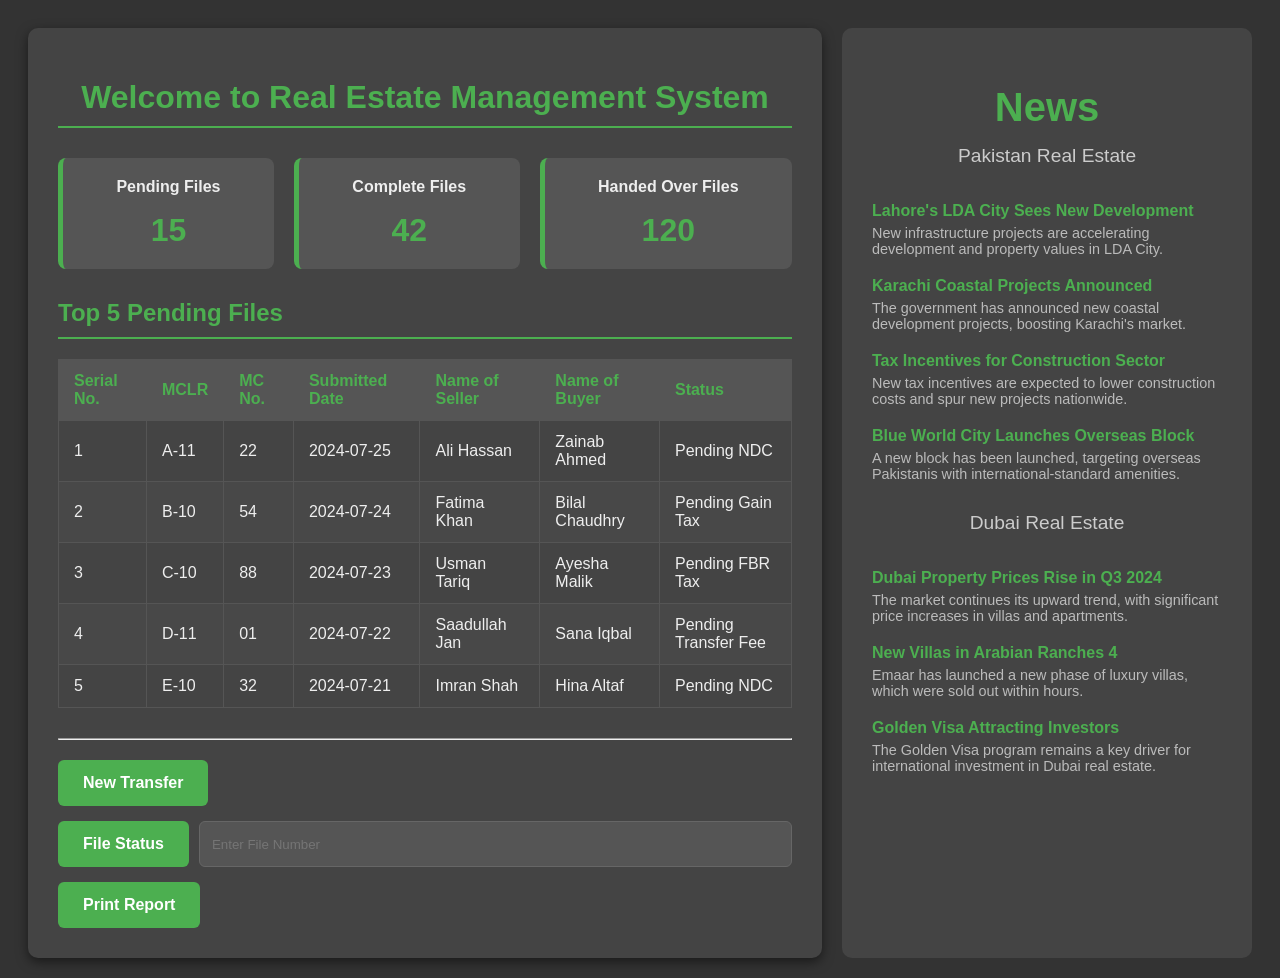
<file: index.html>
<!DOCTYPE html>
      <html lang="en">
      <head>
          <meta charset="UTF-8">
          <meta name="viewport" content="width=device-width, initial-scale=1.0">
          <title>Real Estate Management System</title>
          <link rel="stylesheet" href="style.css?v=1.8">
      </head>
      <body>
         <div class="main-content">
             <h1>Welcome to Real Estate Management System</h1>

             <div class="dashboard">
                 <div class="dashboard-card">
                     <h3>Pending Files</h3>
                     <p id="pending-count">15</p>
                 </div>
                 <div class="dashboard-card">
                     <h3>Complete Files</h3>
                     <p id="complete-count">42</p>
                 </div>
                 <div class="dashboard-card">
                     <h3>Handed Over Files</h3>
                     <p id="handed-over-count">120</p>
                 </div>
             </div>

             <div class="pending-files-table">
                <h2>Top 5 Pending Files</h2>
                <table>
                    <thead>
                        <tr>
                            <th>Serial No.</th>
                            <th>MCLR</th>
                            <th>MC No.</th>
                            <th>Submitted Date</th>
                            <th>Name of Seller</th>
                            <th>Name of Buyer</th>
                            <th>Status</th>
                        </tr>
                    </thead>
                    <tbody>
                        <tr>
                            <td>1</td>
                            <td>A-11</td>
                            <td>22</td>
                            <td>2024-07-25</td>
                            <td>Ali Hassan</td>
                            <td>Zainab Ahmed</td>
                            <td>Pending NDC</td>
                        </tr>
                        <tr>
                            <td>2</td>
                            <td>B-10</td>
                            <td>54</td>
                            <td>2024-07-24</td>
                            <td>Fatima Khan</td>
                            <td>Bilal Chaudhry</td>
                            <td>Pending Gain Tax</td>
                        </tr>
                        <tr>
                            <td>3</td>
                            <td>C-10</td>
                            <td>88</td>
                            <td>2024-07-23</td>
                            <td>Usman Tariq</td>
                            <td>Ayesha Malik</td>
                            <td>Pending FBR Tax</td>
                        </tr>
                        <tr>
                            <td>4</td>
                            <td>D-11</td>
                            <td>01</td>
                            <td>2024-07-22</td>
                            <td>Saadullah Jan</td>
                            <td>Sana Iqbal</td>
                            <td>Pending Transfer Fee</td>
                        </tr>
                        <tr>
                            <td>5</td>
                            <td>E-10</td>
                            <td>32</td>
                            <td>2024-07-21</td>
                            <td>Imran Shah</td>
                            <td>Hina Altaf</td>
                            <td>Pending NDC</td>
                        </tr>
                    </tbody>
                </table>
             </div>

             <hr style="margin-top: 30px;">
             <div class="actions-container-bottom">
                 <a href="new_transfer.html"><button>New Transfer</button></a>
                 <div class="status-search-container">
                    <button>File Status</button>
                    <input type="text" placeholder="Enter File Number">
                 </div>
                 <button class="print-button">Print Report</button>
             </div>

         </div>
         <div class="sidebar">
             <h1>News</h1>
             
             <h2>Pakistan Real Estate</h2>
             <div class="news-item">
                 <h4>Lahore's LDA City Sees New Development</h4>
                 <p>New infrastructure projects are accelerating development and property values in LDA City.</p>
             </div>
             <div class="news-item">
                 <h4>Karachi Coastal Projects Announced</h4>
                 <p>The government has announced new coastal development projects, boosting Karachi's market.</p>
             </div>
             <div class="news-item">
                 <h4>Tax Incentives for Construction Sector</h4>
                 <p>New tax incentives are expected to lower construction costs and spur new projects nationwide.</p>
             </div>
             <div class="news-item">
                 <h4>Blue World City Launches Overseas Block</h4>
                 <p>A new block has been launched, targeting overseas Pakistanis with international-standard amenities.</p>
             </div>

             <h2 style="margin-top: 30px;">Dubai Real Estate</h2>
             <div class="news-item">
                 <h4>Dubai Property Prices Rise in Q3 2024</h4>
                 <p>The market continues its upward trend, with significant price increases in villas and apartments.</p>
             </div>
             <div class="news-item">
                 <h4>New Villas in Arabian Ranches 4</h4>
                 <p>Emaar has launched a new phase of luxury villas, which were sold out within hours.</p>
             </div>
             <div class="news-item">
                 <h4>Golden Visa Attracting Investors</h4>
                 <p>The Golden Visa program remains a key driver for international investment in Dubai real estate.</p>
             </div>
         </div>
      </body>
      </html>
</file>
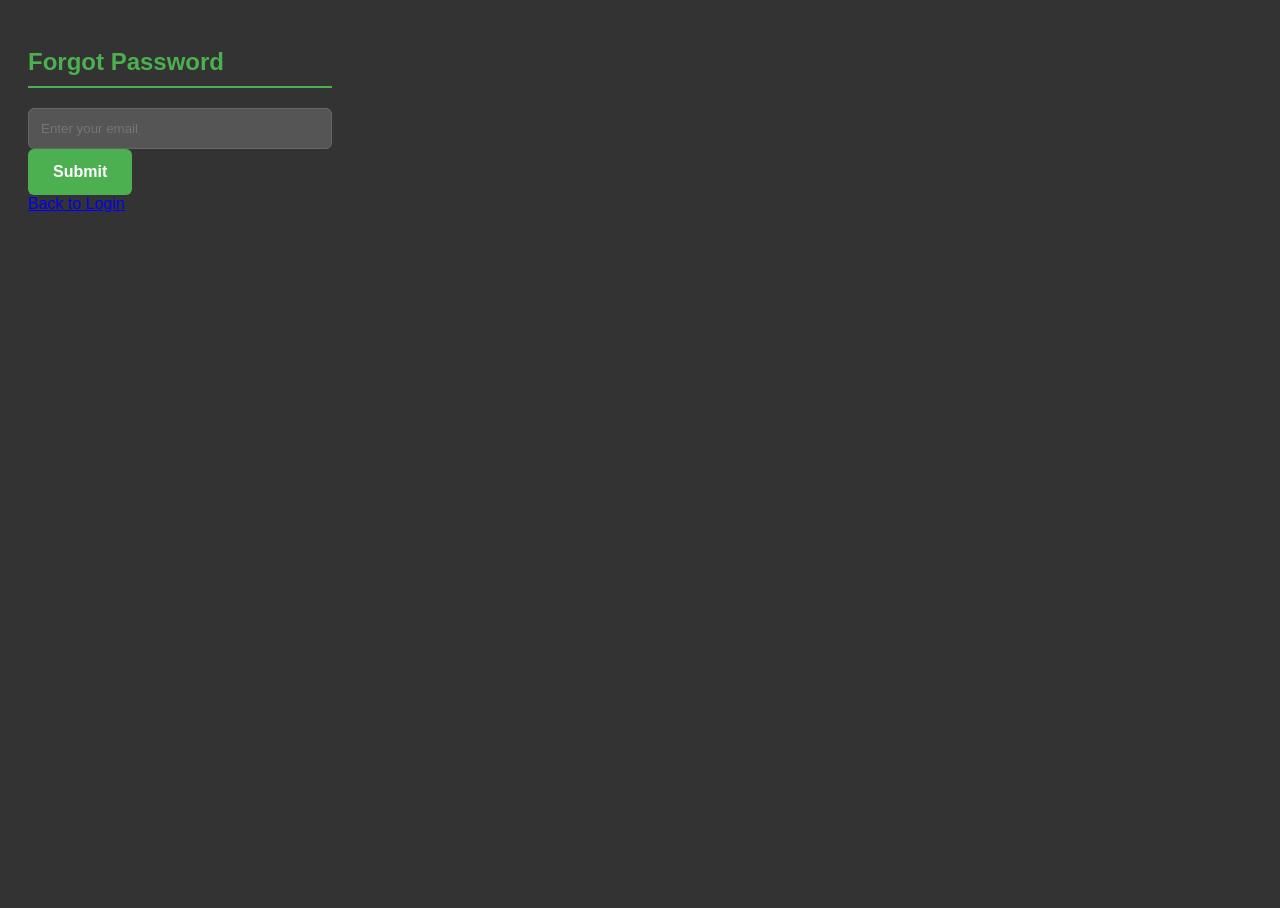
<file: forgot_password.html>
<!DOCTYPE html>
<html lang="en">
<head>
    <meta charset="UTF-8">
    <meta name="viewport" content="width=device-width, initial-scale=1.0">
    <title>Forgot Password</title>
    <link rel="stylesheet" href="style.css">
</head>
<body>
    <div class="login-container">
        <form id="forgot-password-form">
            <h2>Forgot Password</h2>
            <input type="text" placeholder="Enter your email" required>
            <button type="submit">Submit</button>
            <div class="extra-links">
                <a href="index.html">Back to Login</a>
            </div>
        </form>
    </div>
    <script src="login.js"></script> <!-- We can reuse the same JS for now -->
</body>
</html>
</file>
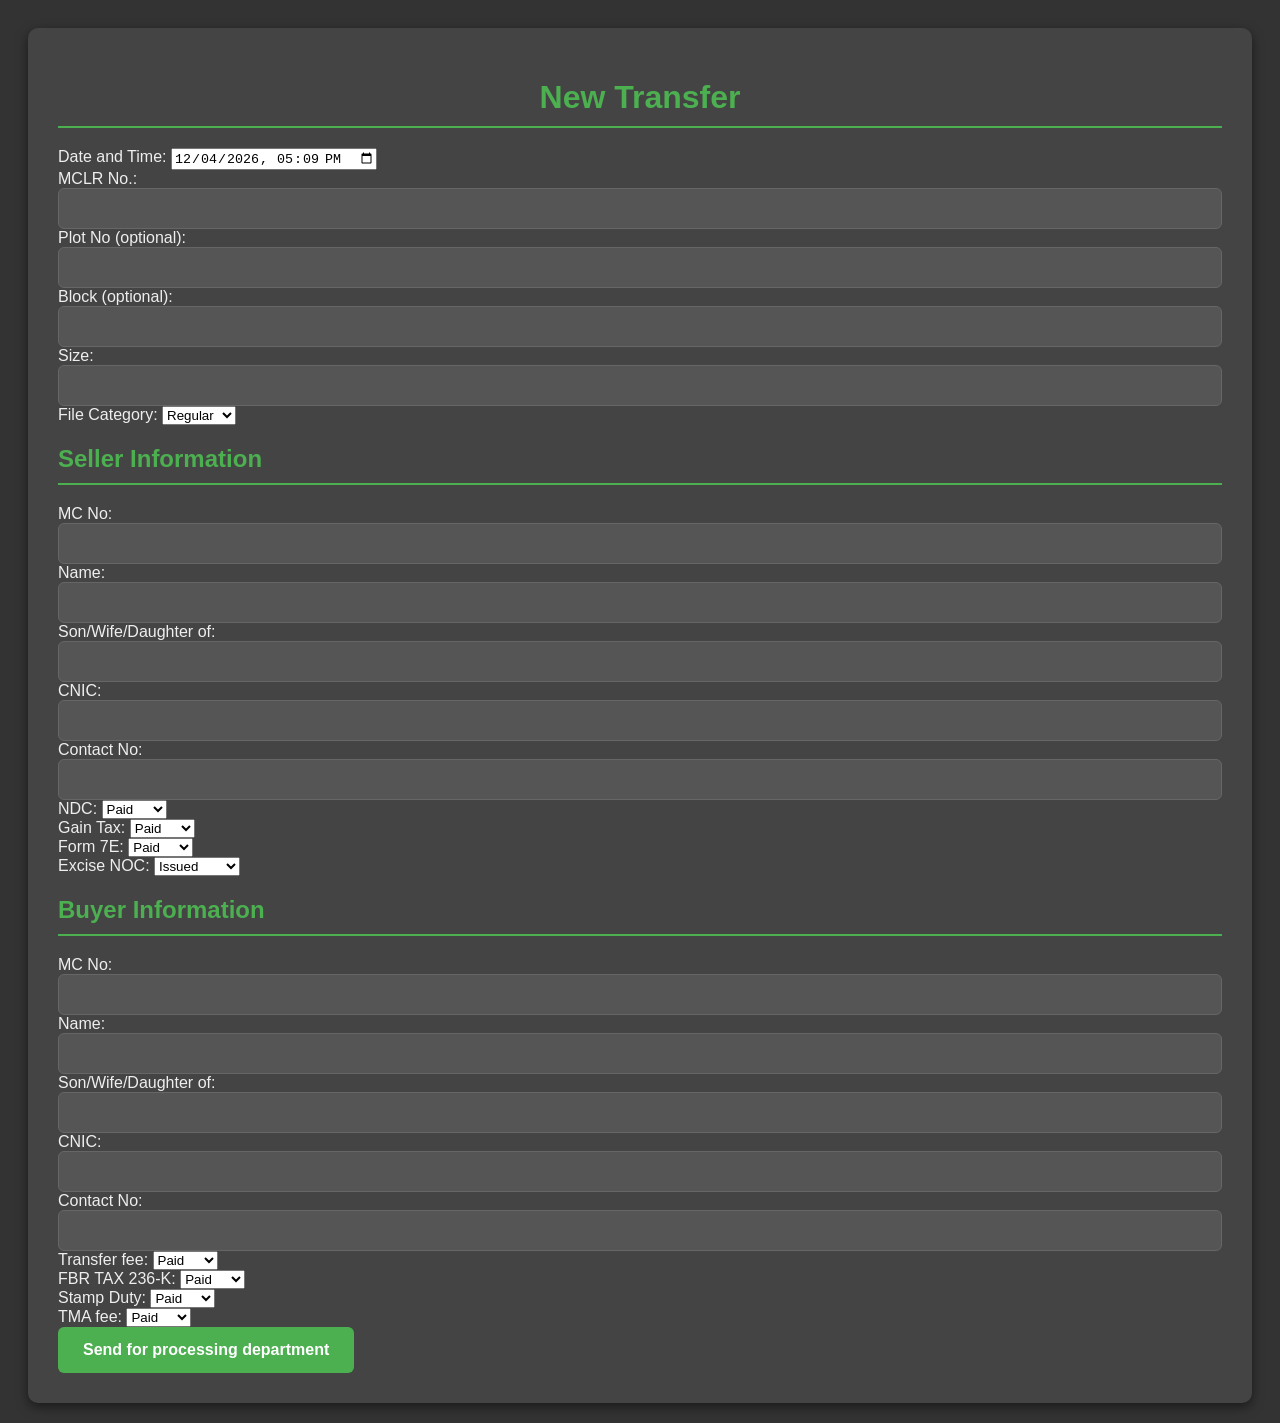
<file: new_transfer.html>
<!DOCTYPE html>
<html lang="en">
<head>
    <meta charset="UTF-8">
    <meta name="viewport" content="width=device-width, initial-scale=1.0">
    <title>New Transfer - Real Estate Management System</title>
    <link rel="stylesheet" href="style.css?v=1.7">
</head>
<body>
    <div class="main-content">
        <h1>New Transfer</h1>
        <form id="new-transfer-form">
            <div class="form-group">
                <label for="datetime">Date and Time:</label>
                <input type="datetime-local" id="datetime" name="datetime" required>
            </div>

            <div class="form-row">
                <div class="form-group">
                    <label for="mclr-no">MCLR No.:</label>
                    <input type="text" id="mclr-no" name="mclr-no" required>
                </div>
                <div class="form-group">
                    <label for="plot-no">Plot No (optional):</label>
                    <input type="text" id="plot-no" name="plot-no">
                </div>
                <div class="form-group">
                    <label for="block">Block (optional):</label>
                    <input type="text" id="block" name="block">
                </div>
                 <div class="form-group">
                    <label for="size">Size:</label>
                    <input type="text" id="size" name="size" required>
                </div>
            </div>

            <div class="form-group">
                <label for="file-category">File Category:</label>
                <select id="file-category" name="file-category">
                    <option value="regular">Regular</option>
                    <option value="full-paid">Full Paid</option>
                </select>
            </div>

            <div class="seller-info">
                <h2>Seller Information</h2>
                <div class="form-group">
                    <label for="seller-mc-no">MC No:</label>
                    <input type="text" id="seller-mc-no" name="seller-mc-no">
                </div>
                <div class="form-group">
                    <label for="seller-name">Name:</label>
                    <input type="text" id="seller-name" name="seller-name" required>
                </div>
                <div class="form-group">
                    <label for="seller-guardian">Son/Wife/Daughter of:</label>
                    <input type="text" id="seller-guardian" name="seller-guardian" required>
                </div>
                <div class="form-row">
                    <div class="form-group">
                        <label for="seller-cnic">CNIC:</label>
                        <input type="text" id="seller-cnic" name="seller-cnic" required>
                    </div>
                    <div class="form-group">
                        <label for="seller-contact">Contact No:</label>
                        <input type="text" id="seller-contact" name="seller-contact" required>
                    </div>
                </div>
                <div class="form-row">
                    <div class="form-group">
                        <label for="ndc">NDC:</label>
                        <select id="ndc" name="ndc">
                            <option value="paid">Paid</option>
                            <option value="unpaid">Unpaid</option>
                        </select>
                    </div>
                    <div class="form-group">
                        <label for="gain-tax">Gain Tax:</label>
                        <select id="gain-tax" name="gain-tax">
                            <option value="paid">Paid</option>
                            <option value="unpaid">Unpaid</option>
                        </select>
                    </div>
                    <div class="form-group">
                        <label for="form-7e">Form 7E:</label>
                        <select id="form-7e" name="form-7e">
                            <option value="paid">Paid</option>
                            <option value="unpaid">Unpaid</option>
                        </select>
                    </div>
                    <div class="form-group">
                        <label for="excise-noc">Excise NOC:</label>
                        <select id="excise-noc" name="excise-noc">
                            <option value="issued">Issued</option>
                            <option value="not-issued">Not Issued</option>
                        </select>
                    </div>
                </div>
            </div>

            <div class="buyer-info">
                <h2>Buyer Information</h2>
                <div class="form-group">
                    <label for="buyer-mc-no">MC No:</label>
                    <input type="text" id="buyer-mc-no" name="buyer-mc-no">
                </div>
                <div class="form-group">
                    <label for="buyer-name">Name:</label>
                    <input type="text" id="buyer-name" name="buyer-name" required>
                </div>
                <div class="form-group">
                    <label for="buyer-guardian">Son/Wife/Daughter of:</label>
                    <input type="text" id="buyer-guardian" name="buyer-guardian" required>
                </div>
                <div class="form-row">
                    <div class="form-group">
                        <label for="buyer-cnic">CNIC:</label>
                        <input type="text" id="buyer-cnic" name="buyer-cnic" required>
                    </div>
                    <div class="form-group">
                        <label for="buyer-contact">Contact No:</label>
                        <input type="text" id="buyer-contact" name="buyer-contact" required>
                    </div>
                </div>
                <div class="form-row">
                    <div class="form-group">
                        <label for="transfer-fee">Transfer fee:</label>
                        <select id="transfer-fee" name="transfer-fee">
                            <option value="paid">Paid</option>
                            <option value="unpaid">Unpaid</option>
                        </select>
                    </div>
                    <div class="form-group">
                        <label for="fbr-tax">FBR TAX 236-K:</label>
                        <select id="fbr-tax" name="fbr-tax">
                            <option value="paid">Paid</option>
                            <option value="unpaid">Unpaid</option>
                        </select>
                    </div>
                     <div class="form-group">
                        <label for="stamp-duty">Stamp Duty:</label>
                        <select id="stamp-duty" name="stamp-duty">
                            <option value="paid">Paid</option>
                            <option value="unpaid">Unpaid</option>
                        </select>
                    </div>
                    <div class="form-group">
                        <label for="tma-fee">TMA fee:</label>
                        <select id="tma-fee" name="tma-fee">
                            <option value="paid">Paid</option>
                            <option value="unpaid">Unpaid</option>
                        </select>
                    </div>
                </div>
            </div>

            <div class="submit-container">
                <button type="submit">Send for processing department</button>
            </div>
        </form>
    </div>
    <script>
        document.getElementById('datetime').value = new Date().toISOString().slice(0, 16);
    </script>
</body>
</html>
</file>
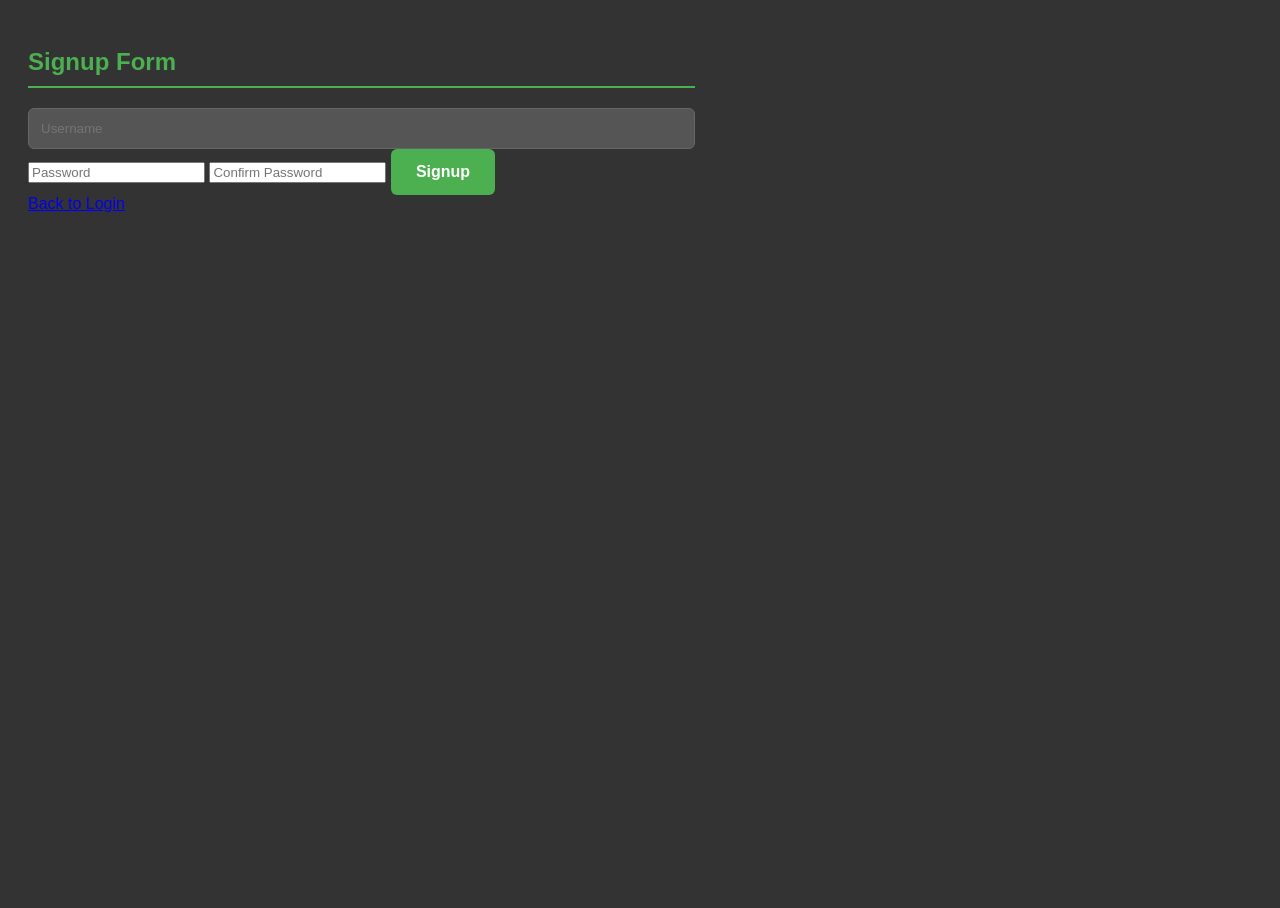
<file: signup.html>
<!DOCTYPE html>
<html lang="en">
<head>
    <meta charset="UTF-8">
    <meta name="viewport" content="width=device-width, initial-scale=1.0">
    <title>Signup Page</title>
    <link rel="stylesheet" href="style.css">
</head>
<body>
    <div class="login-container">
        <form id="signup-form">
            <h2>Signup Form</h2>
            <input type="text" placeholder="Username" required>
            <input type="password" placeholder="Password" required>
            <input type="password" placeholder="Confirm Password" required>
            <button type="submit">Signup</button>
            <div class="extra-links">
                <a href="index.html">Back to Login</a>
            </div>
        </form>
    </div>
    <script src="login.js"></script> <!-- We can reuse the same JS for now -->
</body>
</html>
</file>
<file: style.css>
html {
    height: 100%;
}

body {
    background-color: #333;
    color: #eee;
    font-family: -apple-system, BlinkMacSystemFont, "Segoe UI", Roboto, "Helvetica Neue", Arial, sans-serif;
    display: flex;
    gap: 20px; 
    padding: 20px;
    min-height: 100%;
    box-sizing: border-box;
}

.main-content {
    background-color: #444;
    padding: 30px;
    border-radius: 10px;
    box-shadow: 0 4px 12px rgba(0,0,0,0.5);
    flex: 1; 
    min-width: 0; 
}

.sidebar {
    background-color: #444;
    padding: 30px;
    border-radius: 10px;
    width: 350px; 
    flex-shrink: 0; 
}

/* Sidebar Headings */
.sidebar h1 {
    text-align: center;
    font-size: 2.5em;
    margin-bottom: 5px;
    border-bottom: none; 
    color: #4CAF50;
}

.sidebar h2 {
    text-align: center;
    font-size: 1.2em;
    font-weight: normal;
    color: #ccc;
    margin-top: 0;
    margin-bottom: 25px;
    border-bottom: none; 
}

.news-item {
    margin-bottom: 20px;
}

.news-item h4 {
    margin: 0 0 5px 0;
    color: #4CAF50; 
}

.news-item p {
    margin: 0;
    font-size: 0.9em;
    color: #bbb;
}

/* Main Content Headings */
h1 {
    color: #4CAF50;
    border-bottom: 2px solid #4CAF50;
    padding-bottom: 10px;
    margin-bottom: 20px;
    text-align: center;
    font-weight: bold;
}

h2 {
    color: #4CAF50;
    border-bottom: 2px solid #4CAF50;
    padding-bottom: 10px;
    margin-bottom: 20px;
}

/* Dashboard Styles */
.dashboard {
    display: flex;
    justify-content: space-around;
    gap: 20px;
    margin: 30px 0;
    flex-wrap: wrap;
}

.dashboard-card {
    background-color: #555;
    padding: 20px;
    border-radius: 8px;
    text-align: center;
    flex-grow: 1;
    border-left: 5px solid #4CAF50;
    min-width: 150px; 
}

.dashboard-card h3 {
    margin-top: 0;
    color: #eee;
    font-size: 1em;
}

.dashboard-card p {
    font-size: 2em;
    font-weight: bold;
    color: #4CAF50;
    margin: 10px 0 0 0;
}

/* Bottom Actions Container */
.actions-container-bottom {
    display: flex;
    flex-direction: column; /* Stack items vertically */
    align-items: flex-start; /* Align items to the left */
    gap: 15px; /* Space between stacked items */
    margin-top: 20px;
}

.status-search-container {
    display: flex;
    gap: 10px;
    width: 100%; /* Make the search container take full width */
}

/* General Input and Button Styles */
input[type="text"] {
    padding: 12px;
    margin: 0;
    border: 1px solid #666;
    border-radius: 6px;
    box-sizing: border-box;
    background-color: #555;
    color: #eee;
    transition: border-color 0.2s;
    width: 100%;
}

input[type="text"]:focus {
    border-color: #4CAF50;
    outline: none;
}

button {
    background-color: #4CAF50;
    color: white;
    padding: 14px 25px;
    border: none;
    border-radius: 6px;
    cursor: pointer;
    font-size: 16px;
    font-weight: 600;
    transition: background-color 0.2s;
    width: auto;
    flex-shrink: 0; 
}

button:hover {
    background-color: #45a049;
}

/* Pending Files Table Styles */
.pending-files-table {
    margin-top: 30px;
}

.pending-files-table h2 {
    text-align: left;
}

table {
    width: 100%;
    border-collapse: collapse;
    margin-top: 20px;
}

th, td {
    padding: 12px 15px;
    border: 1px solid #555;
    text-align: left;
}

thead {
    background-color: #555;
}

th {
    font-weight: bold;
    color: #4CAF50;
}

tbody tr:nth-child(even) {
    background-color: #484848;
}

tbody tr:hover {
    background-color: #5a5a5a;
}
</file>
